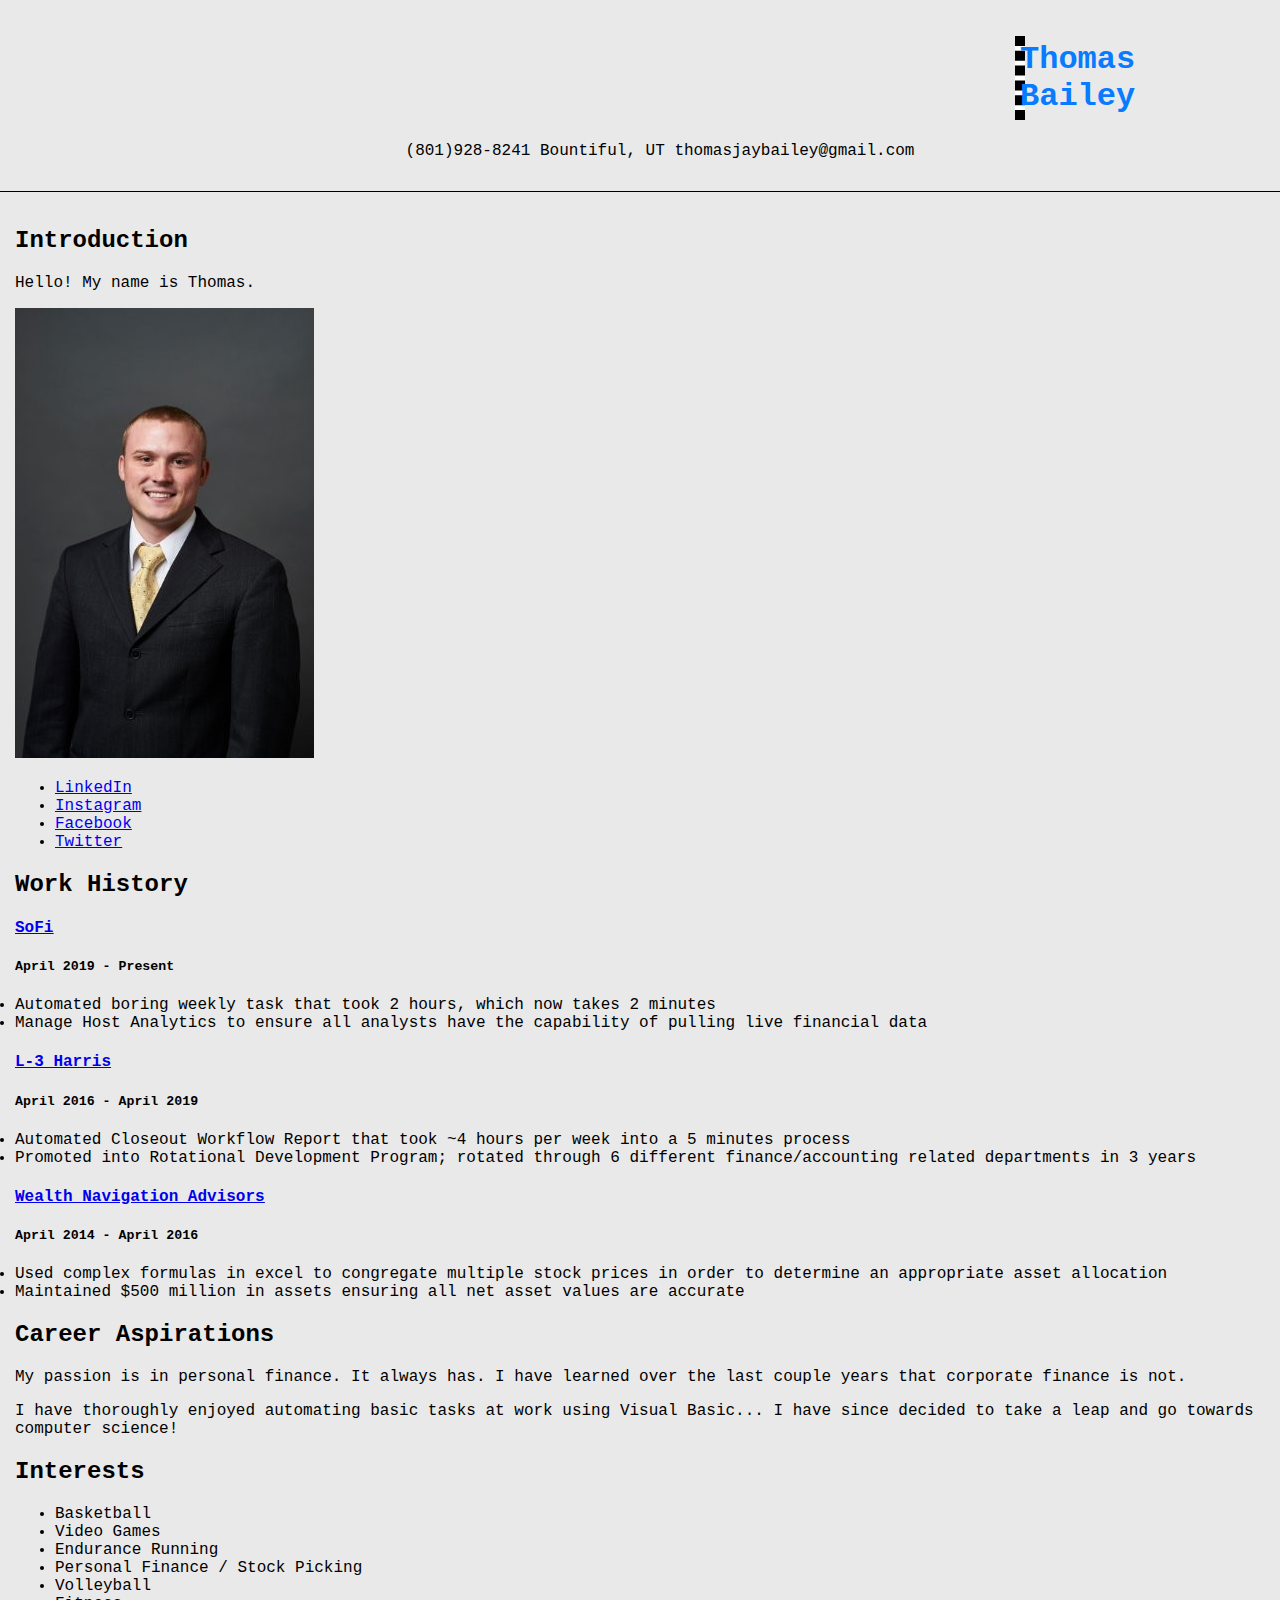
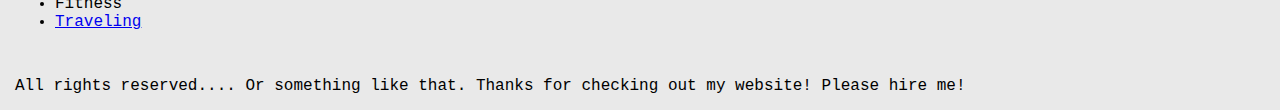
<file: index.html>
<!DOCTYPE html>
<html>
  <head>
    <title>Thomas' Portfolio</title>
 

    <link rel="stylesheet" type="text/css" href="styles.css">
    <link rel="shortcut icon" href="Thomas.png" />
  </head>

  <body>
    <header>
      <h1 class="intro">Thomas Bailey</h1>
      
      <div id="info">
      <ul>
        <li>(801)928-8241</li>
        <li>Bountiful, UT</li>
        <li>thomasjaybailey@gmail.com</li>
      </ul>
      </div>
    </header>
    <main>
      <section>
        <h2>Introduction</h2>
          <p>Hello!  My name is Thomas.</p>
          <img src="Thomas.png" alt="Thomas Bailey">
           <ul>
             <!-- Will need to update links -->
            <li><a target="_blank" href="https://www.linkedin.com/in/thomas-bailey-0a3b4450/" >LinkedIn</a></li>
            <li><a target="_blank" href="https://www.instagram.com/teltic4/" >Instagram</a></li>
            <li><a target="_blank" href="https://www.facebook.com/thomas.j.bailey.5/" >Facebook</a></li>
            <li><a target="_blank" href="https://twitter.com/TelticThomas/" >Twitter</a></li>
           </ul>
      

      </section>
      <section>
        <h2>Work History</h2>
        
            <h4 class="company"> <a target="_blank" href="https://www.sofi.com">SoFi</a></h4>
            <h5 class="dates">April 2019 - Present</h5>
              <li>Automated boring weekly task that took 2 hours, which now takes 2 minutes</li>
              <li>Manage Host Analytics to ensure all analysts have the capability of pulling live financial data</li>
            <h4 class="company"> <a target="_blank" href="https://www.l3harris.com/">L-3 Harris</a></h4>
            <h5 class="dates">April 2016 - April 2019</h5>
              <li>Automated Closeout Workflow Report that took ~4 hours per week into a 5 minutes process</li> 
              <li>Promoted into Rotational Development Program; rotated through 6 different finance/accounting related departments in 3 years</li>
            <h4 class="company"> <a target="_blank" href="https://www.wealthnavigation.com/">Wealth Navigation Advisors</a></h4>
            <h5 class="dates">April 2014 - April 2016</h5>
              <li>Used complex formulas in excel to congregate multiple stock prices in order to determine an appropriate asset allocation</li>
              <li>Maintained $500 million in assets ensuring all net asset values are accurate</li>
          
      </section>
      <section>
        <h2>Career Aspirations</h2>
          <p>My passion is in personal finance.  It always has.  I have learned over the last couple years that corporate finance is not.</p>
          <p>I have thoroughly enjoyed automating basic tasks at work using Visual Basic... I have since decided to take a leap and go towards computer science!</p>
      </section>
      <section>
        <h2>Interests</h2>
          <ul>
            <li>Basketball</li>
            <li>Video Games</li>
            <li>Endurance Running</li>
            <li>Personal Finance / Stock Picking</li>
            <li>Volleyball</li>
            <li>Fitness</li>
            <li><a href="traveling.html">Traveling</a></li>
          </ul>
      </section>
    </main>
    <footer>
      All rights reserved.... Or something like that.  Thanks for checking out my website! Please hire me!
    </footer>
  
  </body>
</html>
</file>
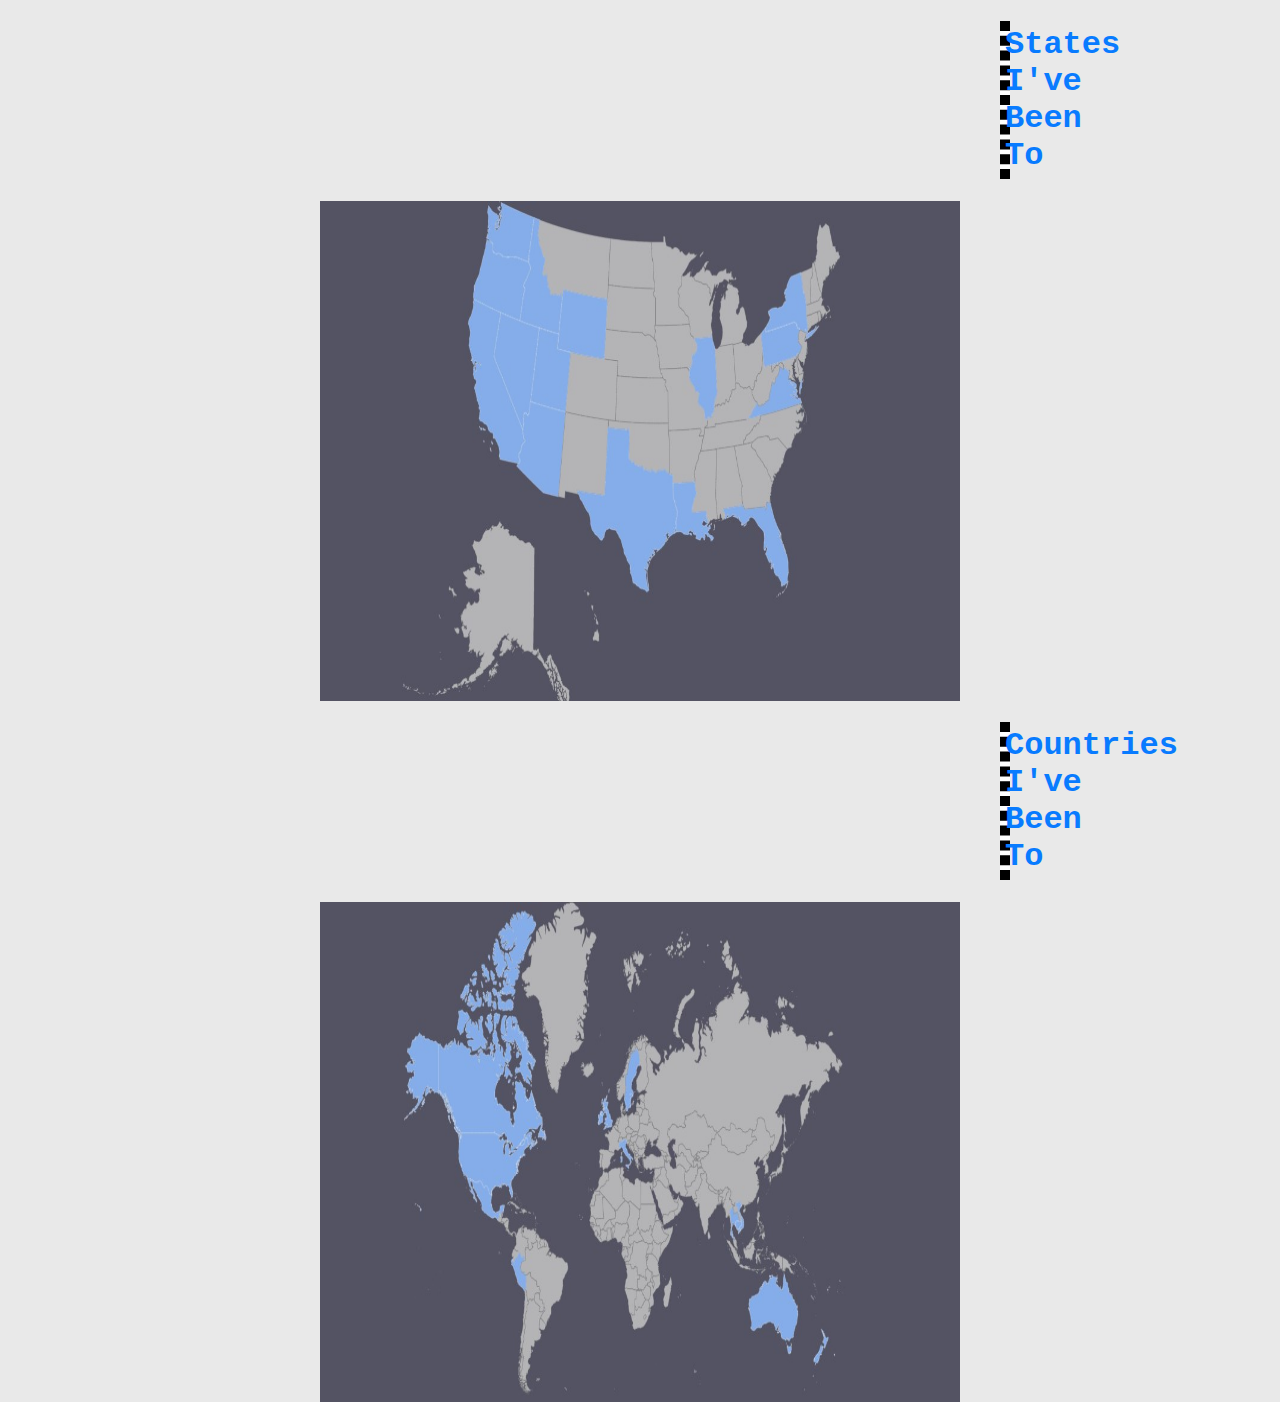
<file: traveling.html>
<!DOCTYPE html>
<html lang="en">
<head>
  <meta charset="UTF-8">
  <meta name="viewport" content="width=device-width, initial-scale=1.0">
  <title>Places I've Been To</title>
  <link rel="stylesheet" type="text/css" href="styles.css">
</head>
<body>
 <section>
   <!-- This is more or less a test of putting a style within the html code -->
  <h1 class="intro">States I've Been To</h1>
  <img src="US_Map.jpg" class="center" title="United States of America" width="1000" height="500"  />
 </section> 
<section>
  <h1 class="intro">Countries I've Been To</h1>
  <img src="World_Map.jpg" class="center" title="World Map" width="1000" height="500" />
</section>
</body>
</html>
</file>
<file: styles.css>
html, body{
  margin: 0;
  padding: 0;
  color: #000;
  background: rgb(233, 233, 233);
  font-family: "Courier New"

}

header, main, footer {
  padding: 15px;
}

header{
  border-bottom: 1px solid black;
}

h1 {
  background-color: rgb(255, 255, 255);
  color: rgb(49, 44, 44);
  text-align: center;
  border: 5px dashed black;
}

/* This is not working for some reason */
h1 a:hover{
  color:yellow;
}

h2 {
  font-weight: bolder;
}

h4 {
  text-decoration: underline;
}

.company{
  color: black

}
.company a:hover{
  color: rgb(2, 37, 2);
}


a:visited{
  color:#008000;
}

img{
  box-align:middle
}


  .center {
    display: block;
    margin-left: auto;
    margin-right: auto;
    width: 50%;
}
/* I'm not sure what .center is for.  I don't see where i'm using this? */

.intro {
  color: rgb(8, 123, 255);
  margin-left: 1000px;
  margin-right: 1000px;
}

#info ul{
  text-align: center;
}
#info li{

  display: inline;


}
</file>
